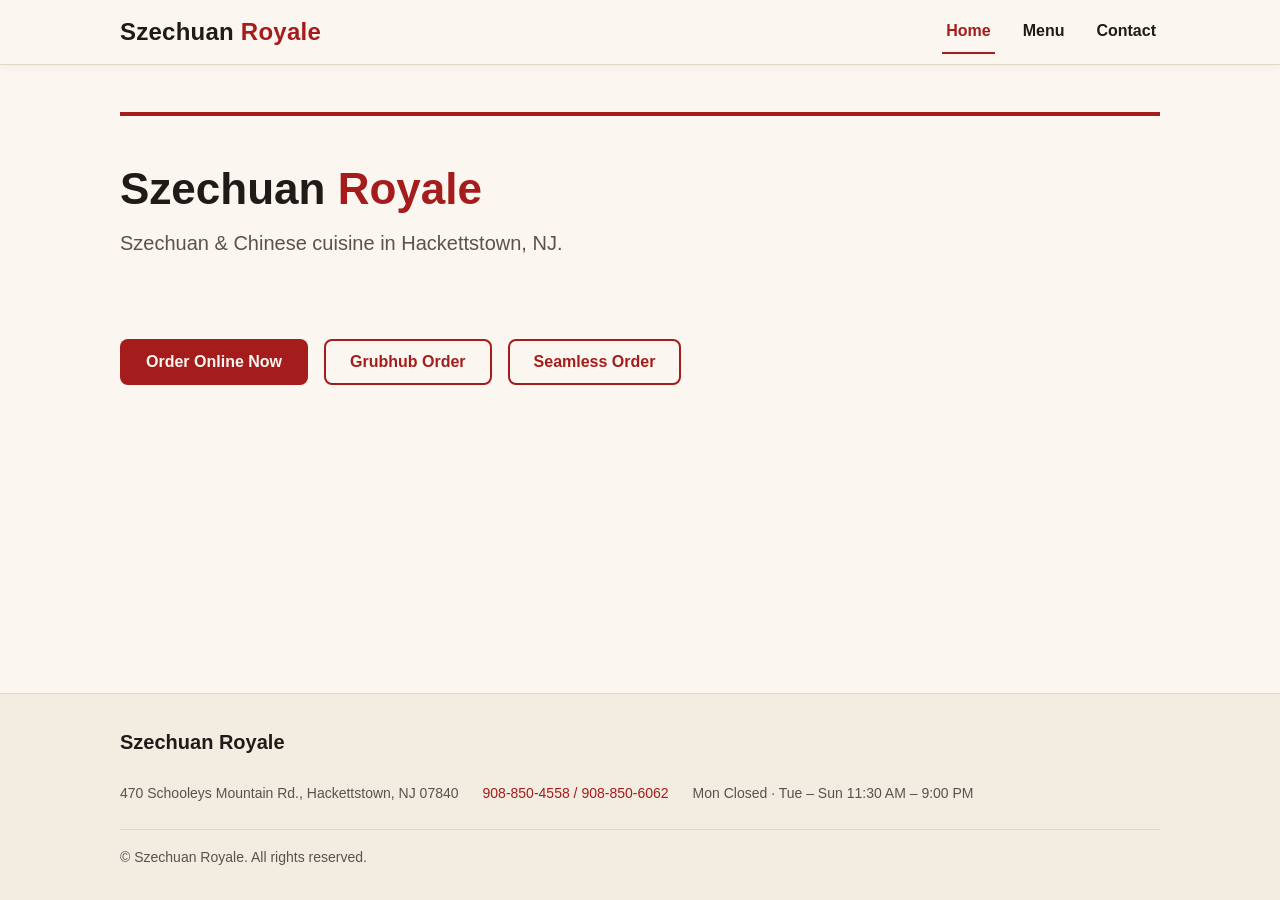
<file: runs/szechuan-B1-1/index.html>
<!DOCTYPE html>
<html lang="en">
<head>
  <meta charset="UTF-8">
  <meta name="viewport" content="width=device-width, initial-scale=1.0">
  <title>Szechuan Royale — Home</title>
  <meta name="description" content="Szechuan Royale — a modern, mobile-friendly site (shell in progress).">
  <link rel="stylesheet" href="styles.css">
</head>
<body>
  <!-- ===== SHARED CHROME: HEADER/NAV (edit-all-three: keep byte-identical
       across index.html, menu.html, contact.html except the active link) ===== -->
  <header class="site-header">
    <div class="container site-header__inner">
      <a class="wordmark" href="index.html">Szechuan <span class="wordmark__accent">Royale</span></a>
      <button
        type="button"
        id="nav-toggle"
        class="nav-toggle"
        aria-controls="nav-menu"
        aria-expanded="false"
        aria-label="Open navigation menu">
        <span class="nav-toggle__bars" aria-hidden="true"></span>
      </button>
      <nav aria-label="Primary">
        <ul id="nav-menu" class="nav-menu">
          <li><a class="nav-menu__link is-active" href="index.html" aria-current="page">Home</a></li>
          <li><a class="nav-menu__link" href="menu.html">Menu</a></li>
          <li><a class="nav-menu__link" href="contact.html">Contact</a></li>
        </ul>
      </nav>
    </div>
  </header>
  <!-- ===== END SHARED CHROME: HEADER/NAV ===== -->

  <main class="site-main">
    <div class="container">
      <section class="hero">
        <h1 class="hero__title">Szechuan <span class="accent">Royale</span></h1>
        <p class="hero__tagline">Szechuan &amp; Chinese cuisine in Hackettstown, NJ.</p>
      </section>
      <section class="cta-group" aria-label="Order online">
        <a class="btn btn--primary"
           href="https://order.mealkeyway.com/merchant/697a4f754551584c38385230584f427631595a526e413d3d/main"
           target="_blank" rel="noopener noreferrer">Order Online Now<span class="u-visually-hidden"> (opens in a new tab)</span></a>
        <a class="btn btn--secondary"
           href="https://www.grubhub.com/restaurant/szechuan-royale-470-schooleys-mountain-rd-hackettstown/6858288"
           target="_blank" rel="noopener noreferrer">Grubhub Order<span class="u-visually-hidden"> (opens in a new tab)</span></a>
        <a class="btn btn--secondary"
           href="https://www.seamless.com/menu/szechuan-royale-470-schooleys-mountain-rd-hackettstown/6858288"
           target="_blank" rel="noopener noreferrer">Seamless Order<span class="u-visually-hidden"> (opens in a new tab)</span></a>
      </section>
    </div>
  </main>

  <!-- ===== SHARED CHROME: FOOTER (edit-all-three: keep byte-identical
       across index.html, menu.html, contact.html) ===== -->
  <footer class="site-footer">
    <div class="container site-footer__inner">
      <div class="site-footer__wordmark">Szechuan Royale</div>
      <ul class="site-footer__slots">
        <li class="site-footer__slot">470 Schooleys Mountain Rd., Hackettstown, NJ 07840</li>
        <li class="site-footer__slot"><a href="tel:+19088504558">908-850-4558 / 908-850-6062</a></li>
        <li class="site-footer__slot">Mon Closed · Tue – Sun 11:30 AM – 9:00 PM</li>
      </ul>
      <p class="site-footer__copyright">&copy; Szechuan Royale. All rights reserved.</p>
    </div>
  </footer>
  <!-- ===== END SHARED CHROME: FOOTER ===== -->

  <script src="nav.js"></script>
</body>
</html>
</file>
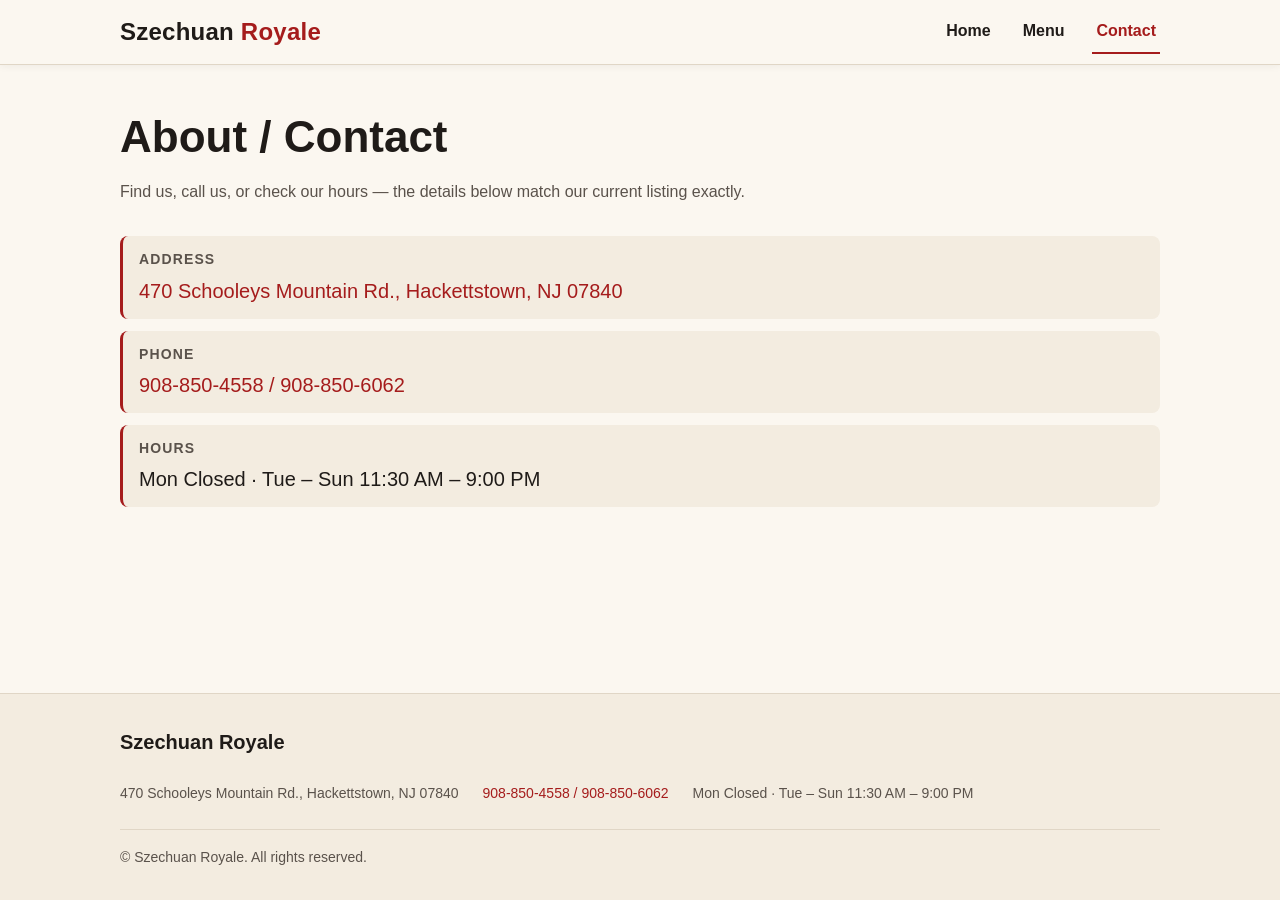
<file: runs/szechuan-B1-1/contact.html>
<!DOCTYPE html>
<html lang="en">
<head>
  <meta charset="UTF-8">
  <meta name="viewport" content="width=device-width, initial-scale=1.0">
  <title>Szechuan Royale — About / Contact</title>
  <meta name="description" content="Szechuan Royale about and contact page (shell in progress).">
  <link rel="stylesheet" href="styles.css">
</head>
<body>
  <!-- ===== SHARED CHROME: HEADER/NAV (edit-all-three: keep byte-identical
       across index.html, menu.html, contact.html except the active link) ===== -->
  <header class="site-header">
    <div class="container site-header__inner">
      <a class="wordmark" href="index.html">Szechuan <span class="wordmark__accent">Royale</span></a>
      <button
        type="button"
        id="nav-toggle"
        class="nav-toggle"
        aria-controls="nav-menu"
        aria-expanded="false"
        aria-label="Open navigation menu">
        <span class="nav-toggle__bars" aria-hidden="true"></span>
      </button>
      <nav aria-label="Primary">
        <ul id="nav-menu" class="nav-menu">
          <li><a class="nav-menu__link" href="index.html">Home</a></li>
          <li><a class="nav-menu__link" href="menu.html">Menu</a></li>
          <li><a class="nav-menu__link is-active" href="contact.html" aria-current="page">Contact</a></li>
        </ul>
      </nav>
    </div>
  </header>
  <!-- ===== END SHARED CHROME: HEADER/NAV ===== -->

  <main class="site-main">
    <div class="container">
      <div class="page-intro">
        <h1>About / Contact</h1>
        <p class="menu-note">Find us, call us, or check our hours &mdash; the details below match our current listing exactly.</p>
      </div>

      <section aria-labelledby="contact-heading">
        <h2 id="contact-heading" class="u-visually-hidden">Contact details</h2>
        <dl class="contact-details">
          <div class="contact-details__row">
            <dt class="contact-details__label">Address</dt>
            <dd class="contact-details__value">
              <a href="https://www.google.com/maps/search/?api=1&amp;query=470+Schooleys+Mountain+Rd.%2C+Hackettstown%2C+NJ+07840"
                 target="_blank" rel="noopener noreferrer">470 Schooleys Mountain Rd., Hackettstown, NJ 07840<span class="u-visually-hidden"> (opens in a new tab)</span></a>
            </dd>
          </div>
          <div class="contact-details__row">
            <dt class="contact-details__label">Phone</dt>
            <dd class="contact-details__value">
              <a href="tel:+19088504558">908-850-4558 / 908-850-6062</a>
            </dd>
          </div>
          <div class="contact-details__row">
            <dt class="contact-details__label">Hours</dt>
            <dd class="contact-details__value">Mon Closed · Tue – Sun 11:30 AM – 9:00 PM</dd>
          </div>
        </dl>
      </section>
    </div>
  </main>

  <!-- ===== SHARED CHROME: FOOTER (edit-all-three: keep byte-identical
       across index.html, menu.html, contact.html) ===== -->
  <footer class="site-footer">
    <div class="container site-footer__inner">
      <div class="site-footer__wordmark">Szechuan Royale</div>
      <ul class="site-footer__slots">
        <li class="site-footer__slot">470 Schooleys Mountain Rd., Hackettstown, NJ 07840</li>
        <li class="site-footer__slot"><a href="tel:+19088504558">908-850-4558 / 908-850-6062</a></li>
        <li class="site-footer__slot">Mon Closed · Tue – Sun 11:30 AM – 9:00 PM</li>
      </ul>
      <p class="site-footer__copyright">&copy; Szechuan Royale. All rights reserved.</p>
    </div>
  </footer>
  <!-- ===== END SHARED CHROME: FOOTER ===== -->

  <script src="nav.js"></script>
</body>
</html>
</file>
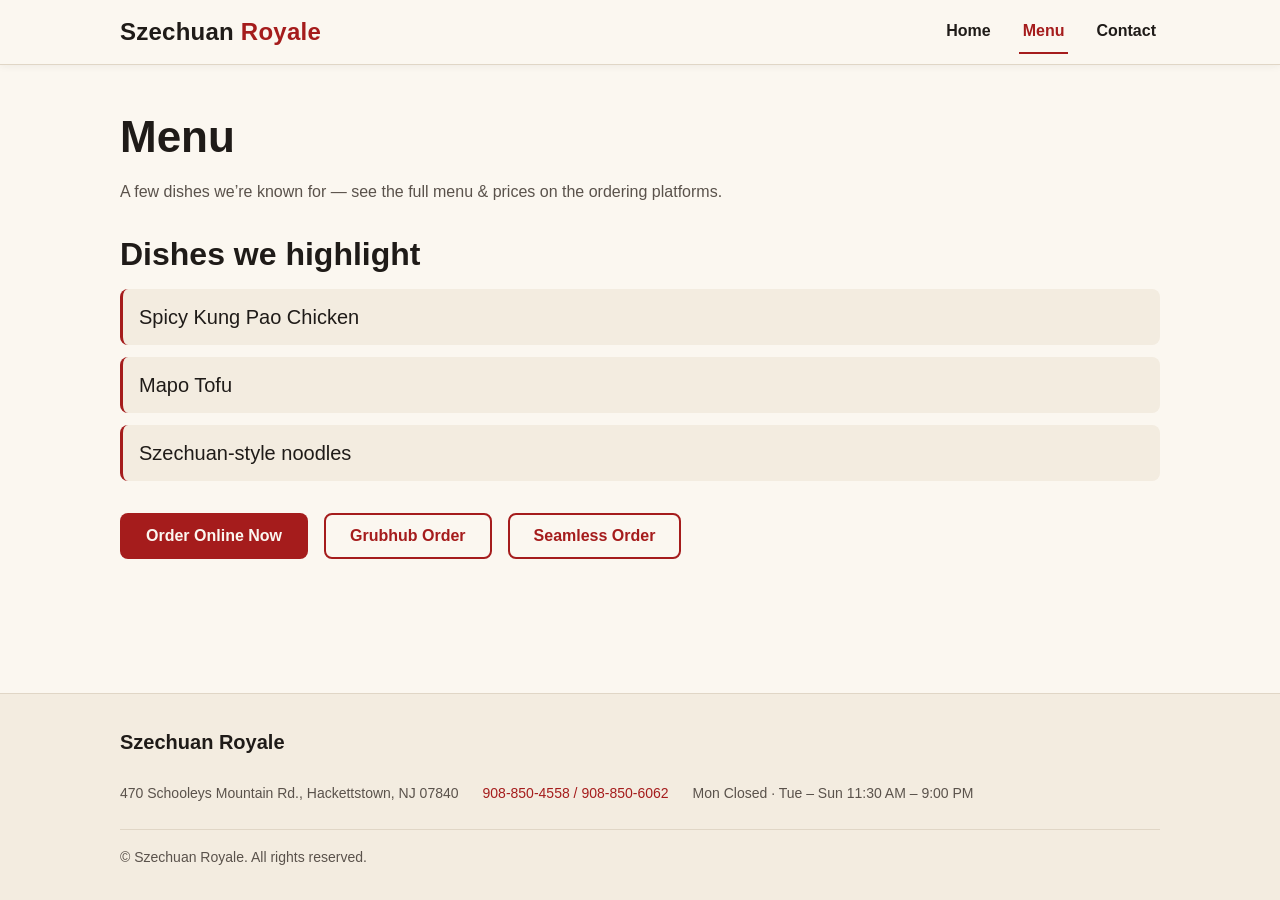
<file: runs/szechuan-B1-1/menu.html>
<!DOCTYPE html>
<html lang="en">
<head>
  <meta charset="UTF-8">
  <meta name="viewport" content="width=device-width, initial-scale=1.0">
  <title>Szechuan Royale — Menu</title>
  <meta name="description" content="Szechuan Royale menu page (shell in progress).">
  <link rel="stylesheet" href="styles.css">
</head>
<body>
  <!-- ===== SHARED CHROME: HEADER/NAV (edit-all-three: keep byte-identical
       across index.html, menu.html, contact.html except the active link) ===== -->
  <header class="site-header">
    <div class="container site-header__inner">
      <a class="wordmark" href="index.html">Szechuan <span class="wordmark__accent">Royale</span></a>
      <button
        type="button"
        id="nav-toggle"
        class="nav-toggle"
        aria-controls="nav-menu"
        aria-expanded="false"
        aria-label="Open navigation menu">
        <span class="nav-toggle__bars" aria-hidden="true"></span>
      </button>
      <nav aria-label="Primary">
        <ul id="nav-menu" class="nav-menu">
          <li><a class="nav-menu__link" href="index.html">Home</a></li>
          <li><a class="nav-menu__link is-active" href="menu.html" aria-current="page">Menu</a></li>
          <li><a class="nav-menu__link" href="contact.html">Contact</a></li>
        </ul>
      </nav>
    </div>
  </header>
  <!-- ===== END SHARED CHROME: HEADER/NAV ===== -->

  <main class="site-main">
    <div class="container">
      <div class="page-intro">
        <h1>Menu</h1>
        <p class="menu-note">A few dishes we&rsquo;re known for &mdash; see the full menu &amp; prices on the ordering platforms.</p>
      </div>

      <section aria-labelledby="highlights-heading">
        <h2 id="highlights-heading">Dishes we highlight</h2>
        <ul class="dish-list">
          <li>Spicy Kung Pao Chicken</li>
          <li>Mapo Tofu</li>
          <li>Szechuan-style noodles</li>
        </ul>
      </section>

      <section class="cta-group" aria-label="See the full menu and order online">
        <a class="btn btn--primary"
           href="https://order.mealkeyway.com/merchant/697a4f754551584c38385230584f427631595a526e413d3d/main"
           target="_blank" rel="noopener noreferrer">Order Online Now<span class="u-visually-hidden"> (opens in a new tab)</span></a>
        <a class="btn btn--secondary"
           href="https://www.grubhub.com/restaurant/szechuan-royale-470-schooleys-mountain-rd-hackettstown/6858288"
           target="_blank" rel="noopener noreferrer">Grubhub Order<span class="u-visually-hidden"> (opens in a new tab)</span></a>
        <a class="btn btn--secondary"
           href="https://www.seamless.com/menu/szechuan-royale-470-schooleys-mountain-rd-hackettstown/6858288"
           target="_blank" rel="noopener noreferrer">Seamless Order<span class="u-visually-hidden"> (opens in a new tab)</span></a>
      </section>
    </div>
  </main>

  <!-- ===== SHARED CHROME: FOOTER (edit-all-three: keep byte-identical
       across index.html, menu.html, contact.html) ===== -->
  <footer class="site-footer">
    <div class="container site-footer__inner">
      <div class="site-footer__wordmark">Szechuan Royale</div>
      <ul class="site-footer__slots">
        <li class="site-footer__slot">470 Schooleys Mountain Rd., Hackettstown, NJ 07840</li>
        <li class="site-footer__slot"><a href="tel:+19088504558">908-850-4558 / 908-850-6062</a></li>
        <li class="site-footer__slot">Mon Closed · Tue – Sun 11:30 AM – 9:00 PM</li>
      </ul>
      <p class="site-footer__copyright">&copy; Szechuan Royale. All rights reserved.</p>
    </div>
  </footer>
  <!-- ===== END SHARED CHROME: FOOTER ===== -->

  <script src="nav.js"></script>
</body>
</html>
</file>
<file: runs/szechuan-B1-1/styles.css>
/* ==========================================================================
   Szechuan Royale — shared stylesheet (Phase 1 shell)
   Single design-system source: color / type / spacing tokens as CSS custom
   properties (D-04). System font stack only — no network webfont (D-03).
   Every later phase inherits these tokens; no hard-coded one-off values.
   ========================================================================== */

/* --------------------------------------------------------------------------
   Design tokens (:root) — color, type scale, spacing
   Palette: deep Szechuan red accent over warm neutrals (D-02). Red reserved
   for emphasis (links, accents, future CTA), not large fills.
   Contrast (WCAG AA, normal text needs >= 4.5:1):
     --color-text  #1f1b18 on --color-surface #fbf7f0  -> ~15.4:1  PASS
     --color-text  #1f1b18 on --color-surface-2 #f3ece0 -> ~13.9:1  PASS
     --color-accent #a51c1c on --color-surface #fbf7f0  -> ~6.6:1   PASS
     --color-surface #fbf7f0 on --color-accent #a51c1c  -> ~6.6:1   PASS (accent bg + light text)
     --color-muted #5a524b on --color-surface #fbf7f0   -> ~7.4:1   PASS
   -------------------------------------------------------------------------- */
:root {
  /* Color group */
  --color-accent: #a51c1c;          /* deep Szechuan red — emphasis only */
  --color-accent-strong: #7d1414;   /* darker red for hover/active */
  --color-surface: #fbf7f0;         /* warm off-white / cream page surface */
  --color-surface-2: #f3ece0;       /* slightly deeper warm neutral (footer, panels) */
  --color-text: #1f1b18;            /* near-black charcoal text */
  --color-muted: #5a524b;           /* muted warm gray for secondary text */
  --color-border: #e0d6c6;          /* subtle warm border/neutral */
  --color-on-accent: #fbf7f0;       /* light text placed on the red accent */

  /* Type scale group — system stack only (D-03), modular ~1.2 steps */
  --font-body: -apple-system, BlinkMacSystemFont, "Segoe UI", Roboto, Helvetica,
    Arial, "Noto Sans", sans-serif, "Apple Color Emoji", "Segoe UI Emoji";
  --font-display: "Segoe UI", -apple-system, BlinkMacSystemFont, Roboto,
    Helvetica, Arial, sans-serif;

  --text-sm: 0.875rem;   /* 14px */
  --text-base: 1rem;     /* 16px */
  --text-lg: 1.25rem;    /* 20px */
  --text-xl: 1.5rem;     /* 24px */
  --text-2xl: 2rem;      /* 32px */
  --text-3xl: 2.75rem;   /* 44px */
  --leading-tight: 1.15;
  --leading-normal: 1.6;

  /* Spacing scale group (rem, ~4px base grid) */
  --space-1: 0.25rem;
  --space-2: 0.5rem;
  --space-3: 0.75rem;
  --space-4: 1rem;
  --space-5: 1.5rem;
  --space-6: 2rem;
  --space-8: 3rem;

  /* Layout / misc tokens */
  --radius: 8px;
  --max-content: 68rem;
  --header-height: 4rem;
  --shadow-header: 0 1px 0 var(--color-border), 0 2px 8px rgba(31, 27, 24, 0.06);
}

/* --------------------------------------------------------------------------
   Base / reset
   -------------------------------------------------------------------------- */
*,
*::before,
*::after {
  box-sizing: border-box;
}

html {
  -webkit-text-size-adjust: 100%;
}

body {
  margin: 0;
  min-height: 100vh;
  display: flex;
  flex-direction: column;
  font-family: var(--font-body);
  font-size: var(--text-base);
  line-height: var(--leading-normal);
  color: var(--color-text);
  background-color: var(--color-surface);
}

h1,
h2,
h3 {
  font-family: var(--font-display);
  line-height: var(--leading-tight);
  color: var(--color-text);
  margin: 0 0 var(--space-4);
}

h1 {
  font-size: var(--text-3xl);
}

h2 {
  font-size: var(--text-2xl);
}

p {
  margin: 0 0 var(--space-4);
}

a {
  color: var(--color-accent);
  text-decoration: none;
}

a:hover,
a:focus {
  color: var(--color-accent-strong);
  text-decoration: underline;
}

:focus-visible {
  outline: 3px solid var(--color-accent);
  outline-offset: 2px;
}

img {
  max-width: 100%;
  height: auto;
}

/* Shared content container */
.container {
  width: 100%;
  max-width: var(--max-content);
  margin-inline: auto;
  padding-inline: var(--space-5);
}

/* --------------------------------------------------------------------------
   Sticky header + desktop nav (D-05): wordmark left, links inline right
   -------------------------------------------------------------------------- */
.site-header {
  position: sticky;
  top: 0;
  z-index: 100;
  background-color: var(--color-surface);
  box-shadow: var(--shadow-header);
}

.site-header__inner {
  display: flex;
  align-items: center;
  justify-content: space-between;
  gap: var(--space-4);
  min-height: var(--header-height);
  padding-block: var(--space-2);
}

.wordmark {
  font-family: var(--font-display);
  font-size: var(--text-xl);
  font-weight: 700;
  letter-spacing: 0.01em;
  color: var(--color-text);
  text-decoration: none;
  white-space: nowrap;
}

.wordmark:hover,
.wordmark:focus {
  color: var(--color-accent);
  text-decoration: none;
}

.wordmark__accent {
  color: var(--color-accent);
}

/* Hamburger toggle button — hidden on desktop, shown on mobile (Task 3) */
.nav-toggle {
  display: none;
  align-items: center;
  justify-content: center;
  width: 2.75rem;
  height: 2.75rem;
  padding: 0;
  border: 1px solid var(--color-border);
  border-radius: var(--radius);
  background-color: var(--color-surface);
  color: var(--color-text);
  cursor: pointer;
}

.nav-toggle:hover {
  border-color: var(--color-accent);
}

.nav-toggle__bars,
.nav-toggle__bars::before,
.nav-toggle__bars::after {
  display: block;
  width: 1.25rem;
  height: 2px;
  background-color: currentColor;
  content: "";
}

.nav-toggle__bars {
  position: relative;
}

.nav-toggle__bars::before {
  position: absolute;
  top: -6px;
}

.nav-toggle__bars::after {
  position: absolute;
  top: 6px;
}

/* Nav menu — inline list on desktop */
.nav-menu {
  display: flex;
  align-items: center;
  gap: var(--space-5);
  margin: 0;
  padding: 0;
  list-style: none;
}

.nav-menu__link {
  display: inline-block;
  padding: var(--space-2) var(--space-1);
  font-size: var(--text-base);
  font-weight: 600;
  color: var(--color-text);
  text-decoration: none;
  border-bottom: 2px solid transparent;
}

.nav-menu__link:hover,
.nav-menu__link:focus {
  color: var(--color-accent);
  text-decoration: none;
  border-bottom-color: var(--color-border);
}

/* Active-page indication (D-08) — driven by aria-current + .is-active */
.nav-menu__link.is-active,
.nav-menu__link[aria-current="page"] {
  color: var(--color-accent);
  border-bottom-color: var(--color-accent);
}

/* --------------------------------------------------------------------------
   Main content
   -------------------------------------------------------------------------- */
.site-main {
  flex: 1 0 auto;
  padding-block: var(--space-8);
}

.page-intro {
  margin-bottom: var(--space-6);
}

.placeholder {
  padding: var(--space-6);
  border: 1px dashed var(--color-border);
  border-radius: var(--radius);
  background-color: var(--color-surface-2);
  color: var(--color-muted);
}

.placeholder__label {
  display: inline-block;
  margin-bottom: var(--space-2);
  font-size: var(--text-sm);
  font-weight: 700;
  text-transform: uppercase;
  letter-spacing: 0.08em;
  color: var(--color-accent);
}

/* --------------------------------------------------------------------------
   Footer scaffold (D-12 / D-13) — wordmark + copyright + placeholder slots.
   NO real address / phone / hours here in Phase 1.
   -------------------------------------------------------------------------- */
.site-footer {
  flex-shrink: 0;
  margin-top: var(--space-8);
  padding-block: var(--space-6);
  background-color: var(--color-surface-2);
  border-top: 1px solid var(--color-border);
  color: var(--color-muted);
  font-size: var(--text-sm);
}

.site-footer__inner {
  display: flex;
  flex-wrap: wrap;
  gap: var(--space-5);
  justify-content: space-between;
}

.site-footer__wordmark {
  font-family: var(--font-display);
  font-size: var(--text-lg);
  font-weight: 700;
  color: var(--color-text);
}

.site-footer__slots {
  display: flex;
  flex-wrap: wrap;
  gap: var(--space-5);
  margin: 0;
  padding: 0;
  list-style: none;
}

.site-footer__slot {
  min-width: 8rem;
}

.site-footer__copyright {
  width: 100%;
  margin: 0;
  padding-top: var(--space-4);
  border-top: 1px solid var(--color-border);
}

/* --------------------------------------------------------------------------
   Responsive states (SITE-02) — mobile hamburger vs. desktop inline nav.
   Breakpoint: 720px. Below it the nav collapses; above it links are inline.

   Progressive enhancement (D-06): the collapsed/hidden state depends on the
   `.js-nav` class that nav.js adds to <body> only when JS runs. With JS
   DISABLED, `.js-nav` is never set, so at mobile width the links stay visible
   (stacked) and remain fully reachable — navigation never requires JS.
   -------------------------------------------------------------------------- */
@media (max-width: 720px) {
  .site-header__inner {
    flex-wrap: wrap;
  }

  /* No-JS baseline at mobile width: menu is a visible, stacked list;
     the toggle button stays hidden (it would do nothing without JS). */
  .nav-menu {
    flex-basis: 100%;
    flex-direction: column;
    align-items: flex-start;
    gap: 0;
    margin-top: var(--space-2);
    border-top: 1px solid var(--color-border);
  }

  .nav-menu__link {
    display: block;
    width: 100%;
    padding: var(--space-3) var(--space-1);
    border-bottom: 2px solid transparent;
  }

  /* JS enabled: reveal the hamburger and collapse the menu by default,
     opening only when nav.js sets .is-open (paired with aria-expanded). */
  .js-nav .nav-toggle {
    display: inline-flex;
  }

  .js-nav .nav-menu {
    display: none;
  }

  .js-nav .nav-menu.is-open {
    display: flex;
  }

  /* Ordering CTA stacks full-width on narrow viewports so the primary CTA
     stays reachable and above the fold at ~375px (D-05, Pitfall 4). */
  .cta-group {
    flex-direction: column;
    align-items: stretch;
  }

  .btn {
    text-align: center;
  }

  /* Keep the hero compact on mobile so the primary CTA does not fall below
     the fold (constrain padding via spacing tokens). */
  .hero {
    padding-block: var(--space-6);
  }
}

/* Desktop: ensure the toggle never shows and links stay inline. */
@media (min-width: 721px) {
  .nav-toggle {
    display: none;
  }

  .nav-menu {
    display: flex;
  }
}

/* --------------------------------------------------------------------------
   Phase 2 — Home hero + reusable ordering CTA button component (D-01/D-04/D-06)
   CSS-only (no imagery, no JS). Built entirely from the :root design tokens
   above — no new hex/px literals (utility clip-rect mechanics excepted).
   -------------------------------------------------------------------------- */

/* CSS-only hero: warm-neutral surface with a deep-red accent band. Body/hero
   text stays dark on the cream surface for AA; the red is an accent, not a
   large fill behind text (D-03). */
.hero {
  padding-block: var(--space-8);
  margin-bottom: var(--space-6);
  background-color: var(--color-surface);
  border-top: 4px solid var(--color-accent);
}

.hero__title {
  font-size: var(--text-3xl);
  font-family: var(--font-display);
  margin-bottom: var(--space-3);
}

/* Accent word mirrors the header wordmark treatment (.wordmark__accent). */
.hero__title .accent {
  color: var(--color-accent);
}

.hero__tagline {
  color: var(--color-muted);
  font-size: var(--text-lg);
  margin-bottom: 0;
}

/* Reusable button component (D-06) — consumed by the three ordering anchors
   and reused by Phase 3 (MENU-02). Token-only values. */
.btn {
  display: inline-block;
  padding: var(--space-3) var(--space-5);
  border: 2px solid transparent;
  border-radius: var(--radius);
  font-family: var(--font-display);
  font-size: var(--text-base);
  font-weight: 700;
  line-height: var(--leading-tight);
  text-decoration: none;
}

/* Primary: filled deep-red with light text — the one verified light-on-red
   pair (~6.6:1 AA PASS). */
.btn--primary {
  background-color: var(--color-accent);
  color: var(--color-on-accent);
}

.btn--primary:hover,
.btn--primary:focus {
  background-color: var(--color-accent-strong);
  color: var(--color-on-accent);
  text-decoration: none;
}

/* Secondary: accent text + accent border on the LIGHT surface — never light
   text on a pale tint (Pitfall 1). Accent-on-cream ~6.6:1 AA PASS. */
.btn--secondary {
  background-color: var(--color-surface);
  color: var(--color-accent);
  border-color: var(--color-accent);
}

.btn--secondary:hover,
.btn--secondary:focus {
  color: var(--color-accent-strong);
  border-color: var(--color-accent-strong);
  text-decoration: none;
}

/* CTA row: primary first, wraps on narrow viewports (stacks in the 720px
   block above). */
.cta-group {
  display: flex;
  flex-wrap: wrap;
  gap: var(--space-4);
  margin-top: var(--space-6);
}

/* Visually-hidden utility (WCAG G201 "(opens in a new tab)" hint). Standard
   1px clip-rect / sr-only pattern — utility mechanics, not design tokens. */
.u-visually-hidden {
  position: absolute;
  width: 1px;
  height: 1px;
  margin: -1px;
  padding: 0;
  border: 0;
  overflow: hidden;
  clip: rect(0 0 0 0);
  clip-path: inset(50%);
  white-space: nowrap;
}

/* --------------------------------------------------------------------------
   Phase 3 — Menu dish highlights. Token-only. Dark text on the warm panel
   (never light text on a pale tint — Phase-2 Pitfall 1). Reuses the
   .btn / .cta-group / .u-visually-hidden components above unchanged.
   -------------------------------------------------------------------------- */
.dish-list {
  list-style: none;
  margin: 0 0 var(--space-6);
  padding: 0;
  display: flex;
  flex-direction: column;
  gap: var(--space-3);
}
.dish-list li {
  padding: var(--space-3) var(--space-4);
  background-color: var(--color-surface-2);   /* warm neutral panel */
  border-left: 3px solid var(--color-accent); /* red accent bar (emphasis, not a large fill) */
  border-radius: var(--radius);
  font-family: var(--font-display);
  font-size: var(--text-lg);
  color: var(--color-text);                   /* dark-on-panel ~13.9:1 AA PASS */
}
.menu-note {
  color: var(--color-muted);                  /* muted framing line under the H1 */
}

/* --------------------------------------------------------------------------
   Phase 4 — Contact details list. Token-only. Dark values on the cream
   surface (~15.4:1 AA PASS); muted labels (~7.4:1 AA PASS). Reuses the
   .u-visually-hidden utility and existing spacing/type/color tokens; no new
   hex/px literals. tel: and map anchors are plain <a> (work with JS off).
   -------------------------------------------------------------------------- */
.contact-details {
  margin: 0;
  padding: 0;
  display: flex;
  flex-direction: column;
  gap: var(--space-3);
}
.contact-details__row {
  padding: var(--space-3) var(--space-4);
  background-color: var(--color-surface-2);   /* warm neutral panel */
  border-left: 3px solid var(--color-accent); /* red accent bar (emphasis, not a large fill) */
  border-radius: var(--radius);
}
.contact-details__label {
  margin: 0 0 var(--space-1);
  font-size: var(--text-sm);
  font-weight: 700;
  text-transform: uppercase;
  letter-spacing: 0.08em;
  color: var(--color-muted);                  /* muted label ~7.4:1 AA PASS */
}
.contact-details__value {
  margin: 0;
  font-family: var(--font-display);
  font-size: var(--text-lg);
  color: var(--color-text);                   /* dark-on-panel ~13.9:1 AA PASS */
}
</file>
